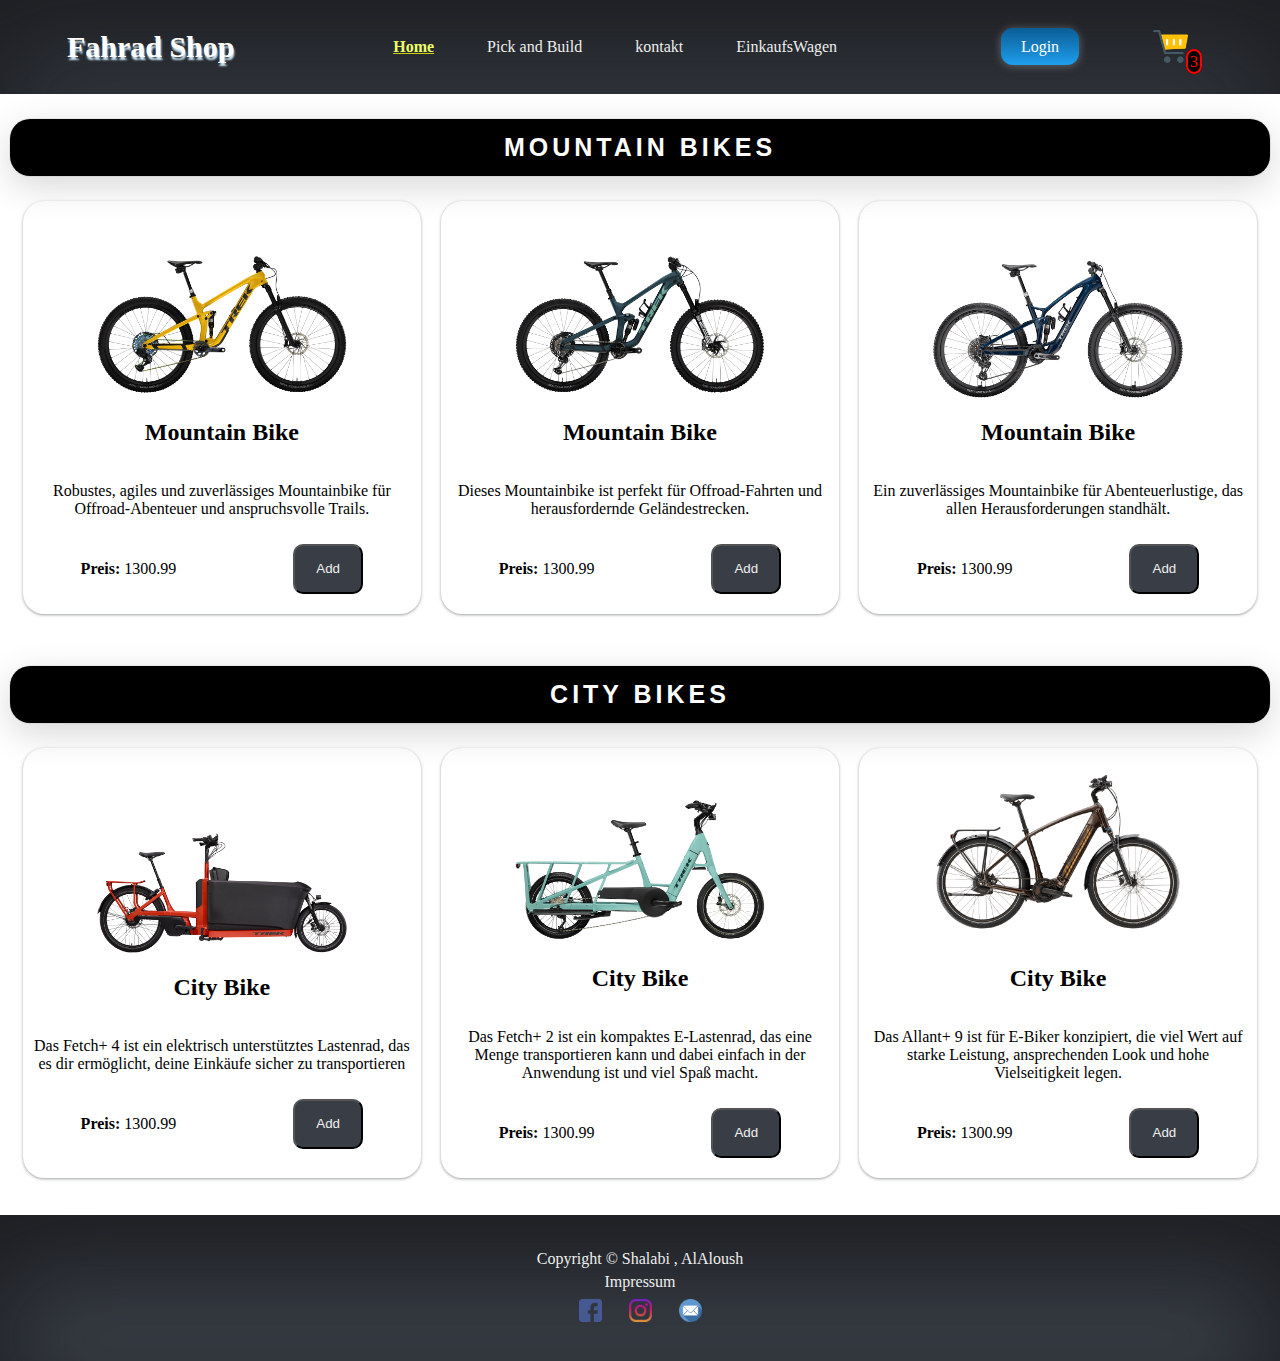
<file: Projekt/index.html>
<!DOCTYPE html>
<html lang="en">
  <head>
    <meta charset="UTF-8" />
    <meta http-equiv="X-UA-Compatible" content="IE=edge" />
    <meta name="viewport" content="width=device-width, initial-scale=1.0" />
    <meta
      name="description"
      content="Unsere Internetseite ist ein Fahrradverkaufsportal, das eine einzigartige Funktion namens 'Pick and Build' bietet. Kunden können ihre eigenen Fahrräder individuell gestalten, indem sie verschiedene Komponenten wie Rahmen, Räder, Sattel und Sitz auswählen. "
    />
    <meta
      name="keywords"
      content="individuelle Fahrradgestaltung, Pick and Build, Fahrradkonfigurator, Fahrradzusammenstellung, Fahrradkauf"
    />
    <meta
      property="og:title"
      content="Fahrradverkauf und individuelle Fahrradgestaltung"
    />
    <meta
      property="og:description"
      content="Erleben Sie den perfekten Fahrradkauf und gestalten Sie Ihr individuelles Fahrrad mit unserem einzigartigen 'Pick and Build' Tool. Wählen Sie aus einer Vielzahl von Komponenten und personalisieren Sie Ihr Fahrrad nach Ihren Vorlieben und Bedürfnissen."
    />
    <meta property="og:type" content="article" />
    <meta property="og:locale" content="de_DE" />
    <meta
      property="og:image"
      content="https://cdn.pixabay.com/photo/2013/03/19/18/23/mountain-biking-95032_1280.jpg"
    />
    <link rel="stylesheet" href="assets/css/style.css" />
    <title>Home</title>
  </head>
  <body>
    <header>
      <nav>
        <div class="logo"><h1>Fahrad Shop</h1></div>
        <label id="menuHover">&#9776;</label>
        <ul>
          <li><a class="underline" href="index.html">Home</a></li>
          <li><a href="pick-build.html">Pick and Build</a></li>
          <li><a href="contact-us.html">kontakt</a></li>
          <li><a href="wagenKorb.html">EinkaufsWagen</a></li>
        </ul>
        <ul>
          <li><a href="login.html" class="a_btn">Login</a></li>
          <li>
            <a href="wagenKorb.html"
              ><span class="cart icons"><span id="quantity">3</span></span></a
            >
          </li>
        </ul>
      </nav>
      <div class="divmenu">
        <ul>
          <li><a class="underline" href="index.html"> Home</a></li>
          <li><a href="pick-build.html">Pick and Build</a></li>
          <li><a href="contact-us.html">kontakt</a></li>
          <li><a href="login.html">Login</a></li>
          <li><a href="wagenKorb.html">Einkaufswagen</a></li>
        </ul>
      </div>
    </header>
                                        <!-- main continaer -->
    <main>
      <section>
        <h1 class="sec_titles">Mountain Bikes</h1>
        <div class="flex_continaer_box">
          <div class="box">
            <img
              src="assets/images/bikes/trek1.png"
              alt="Mountain bike trek1"
              width="250"
            />
            <h2>Mountain Bike</h2>
            <p>
              Robustes, agiles und zuverlässiges Mountainbike für
              Offroad-Abenteuer und anspruchsvolle Trails.
            </p>
            <div class="preis-add">
              <p><span> Preis: </span>1300.99</p>
              <button class="add_btn">Add</button>
            </div>
          </div>
          <div class="box">
            <img
              src="assets/images/bikes/trek2.png"
              alt="Mountain bike trek2"
              width="250"
            />
            <h2>Mountain Bike</h2>
            <p>
              Dieses Mountainbike ist perfekt für Offroad-Fahrten und
              herausfordernde Geländestrecken.
            </p>
            <div class="preis-add">
              <p><span> Preis: </span>1300.99</p>
              <button class="add_btn">Add</button>
            </div>
          </div>
          <div class="box">
            <img
              src="assets/images/bikes/trek3.png"
              alt="Mountain bike trek3"
              width="250"
            />
            <h2>Mountain Bike</h2>
            <p>
              Ein zuverlässiges Mountainbike für Abenteuerlustige, das allen
              Herausforderungen standhält.
            </p>
            <div class="preis-add">
              <p><span> Preis: </span>1300.99</p>
              <button class="add_btn">Add</button>
            </div>
          </div>
        </div>
      </section>
      <section>
        <h1 class="sec_titles">City Bikes</h1>
        <div class="flex_continaer_box">
          <div class="box">
            <img
              src="assets/images/bikes/city1.png"
              alt="city-bike-1"
              width="250"
            />
            <h2>City Bike</h2>
            <p>
              Das Fetch+ 4 ist ein elektrisch unterstütztes Lastenrad, das es
              dir ermöglicht, deine Einkäufe sicher zu transportieren
            </p>
            <div class="preis-add">
              <p><span> Preis: </span>1300.99</p>
              <button class="add_btn">Add</button>
            </div>
          </div>
          <div class="box">
            <img
              src="assets/images/bikes/city2.png"
              alt="city-bike-2"
              width="250"
            />
            <h2>City Bike</h2>
            <p>
              Das Fetch+ 2 ist ein kompaktes E-Lastenrad, das eine Menge
              transportieren kann und dabei einfach in der Anwendung ist und
              viel Spaß macht.
            </p>
            <div class="preis-add">
              <p><span> Preis: </span>1300.99</p>
              <button class="add_btn">Add</button>
            </div>
          </div>
          <div class="box">
            <img
              src="assets/images/bikes/city3.png"
              alt="city-bike-3"
              width="250"
            />
            <h2>City Bike</h2>
            <p>
              Das Allant+ 9 ist für E-Biker konzipiert, die viel Wert auf starke
              Leistung, ansprechenden Look und hohe Vielseitigkeit legen.
            </p>
            <div class="preis-add">
              <p><span> Preis: </span>1300.99</p>
              <button class="add_btn">Add</button>
            </div>
          </div>
        </div>
      </section>
    </main>

    <!-- Footer Home  -->
    <footer>
      <div class="footerC">
        <a href="copyRight.html">Copyright &copy; Shalabi , AlAloush </a>
      </div>
      <div class="footerI"><a href="Impressum.html"> Impressum</a></div>
      <div class="contackt-icons">
        <ul>
          <li>
            <a href="https://www.facebook.com/"
              ><span class="fa icons"></span
            ></a>
          </li>
          <li>
            <a href="https://www.instagram.com/"
              ><span class="ins icons"></span
            ></a>
          </li>
          <li>
            <a href="https://www.gmail.com/"
              ><span class="email icons"></span
            ></a>
          </li>
        </ul>
      </div>
    </footer>
    <script src="assets/js/menu.js"></script>
  </body>
</html>
</file>
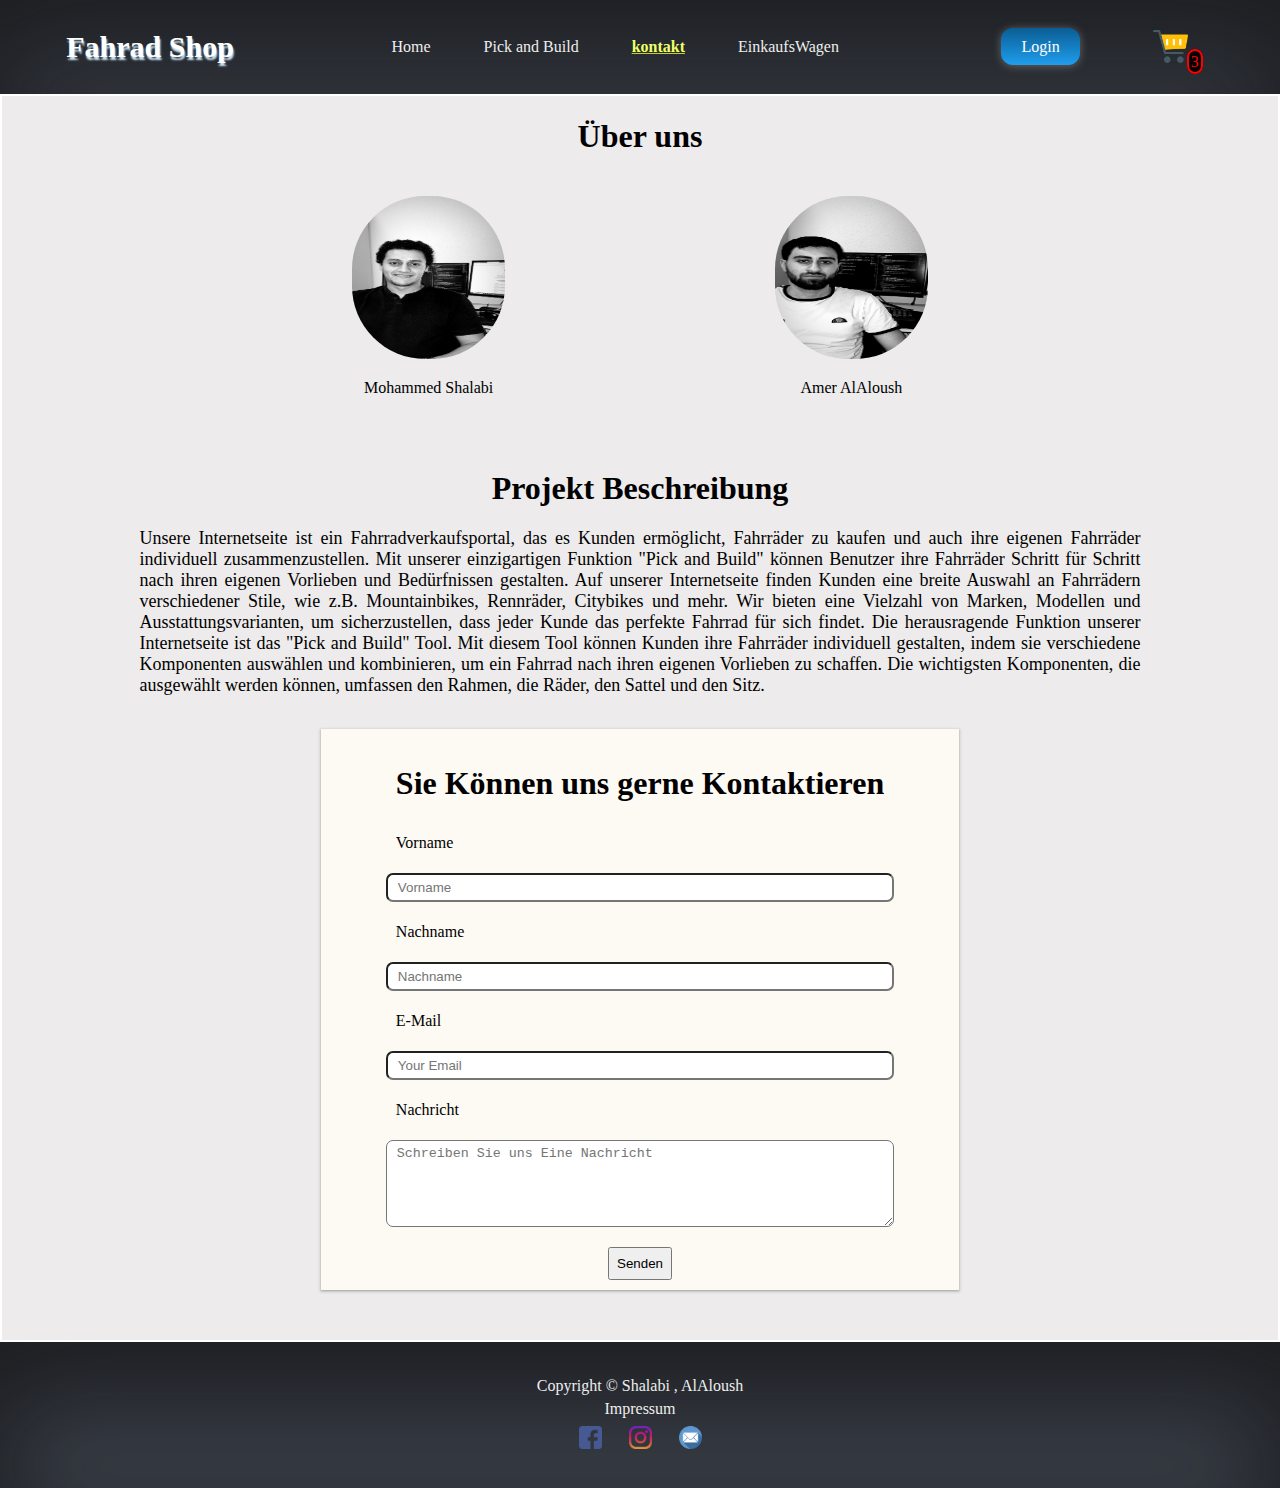
<file: Projekt/contact-us.html>
<!DOCTYPE html>
<html lang="en">
  <head>
    <meta charset="UTF-8" />
    <meta http-equiv="X-UA-Compatible" content="IE=edge" />
    <meta name="viewport" content="width=device-width, initial-scale=1.0" />
    <meta
      name="description"
      content="Unsere Internetseite ist ein Fahrradverkaufsportal, das eine einzigartige Funktion namens 'Pick and Build' bietet. Kunden können ihre eigenen Fahrräder individuell gestalten, indem sie verschiedene Komponenten wie Rahmen, Räder, Sattel und Sitz auswählen. "
    />
    <meta
      name="keywords"
      content="individuelle Fahrradgestaltung, Pick and Build, Fahrradkonfigurator, Fahrradzusammenstellung, Fahrradkauf"
    />
    <meta
      property="og:title"
      content="Fahrradverkauf und individuelle Fahrradgestaltung"
    />
    <meta
      property="og:description"
      content="Erleben Sie den perfekten Fahrradkauf und gestalten Sie Ihr individuelles Fahrrad mit unserem einzigartigen 'Pick and Build' Tool. Wählen Sie aus einer Vielzahl von Komponenten und personalisieren Sie Ihr Fahrrad nach Ihren Vorlieben und Bedürfnissen."
    />
    <meta property="og:type" content="article" />
    <meta property="og:locale" content="de_DE" />
    <meta
      property="og:image"
      content="https://cdn.pixabay.com/photo/2013/03/19/18/23/mountain-biking-95032_1280.jpg"
    />
    <link rel="stylesheet" href="assets/css/style.css" />
    <title>contact us</title>
  </head>
  <body>
    <header>
      <nav>
        <div class="logo"><h1>Fahrad Shop</h1></div>
        <label id="menuHover">&#9776;</label>
        <ul>
          <li><a href="index.html">Home</a></li>
          <li><a href="pick-build.html">Pick and Build</a></li>
          <li><a class="underline" href="contact-us.html">kontakt</a></li>
          <li><a href="wagenKorb.html">EinkaufsWagen</a></li>
        </ul>
        <ul>
          <li><a href="login.html" class="a_btn">Login</a></li>
          <li>
            <a href="wagenKorb.html"
              ><span class="cart icons"><span id="quantity">3</span></span></a
            >
          </li>
        </ul>
      </nav>
      <div class="divmenu">
        <ul>
          <li><a href="index.html">Home</a></li>
          <li><a href="pick-build.html">Pick and Build</a></li>
          <li><a class="underline" href="contact-us.html">kontakt</a></li>
          <li><a href="login.html">Login</a></li>
          <li><a href="wagenKorb.html">EinkaufsWagen</a></li>
        </ul>
      </div>
    </header>
    <!-- main continaer -->
    <main id="contact-container">
      <div>
        <h1 class="überschrift">Über uns</h1>
      </div>
      <div class="about-us-containers">
        <div class="fw100">
          <img
            class="our-pics"
            src="assets/images/profile/Mohammed.JPG"
            alt="Mohammed-picture"
          />
          <p>Mohammed Shalabi</p>
        </div>
        <div class="fw30">
          <img
            class="our-pics"
            src="assets/images/profile/Amer.JPG"
            alt="Mohammed-picture"
          />
          <p>Amer AlAloush</p>
        </div>
      </div>
      <div class="beschreibung">
        <h1 class="überschrift">Projekt Beschreibung</h1>
        <p>
          Unsere Internetseite ist ein Fahrradverkaufsportal, das es Kunden
          ermöglicht, Fahrräder zu kaufen und auch ihre eigenen Fahrräder
          individuell zusammenzustellen. Mit unserer einzigartigen Funktion
          "Pick and Build" können Benutzer ihre Fahrräder Schritt für Schritt
          nach ihren eigenen Vorlieben und Bedürfnissen gestalten. Auf unserer
          Internetseite finden Kunden eine breite Auswahl an Fahrrädern
          verschiedener Stile, wie z.B. Mountainbikes, Rennräder, Citybikes und
          mehr. Wir bieten eine Vielzahl von Marken, Modellen und
          Ausstattungsvarianten, um sicherzustellen, dass jeder Kunde das
          perfekte Fahrrad für sich findet. Die herausragende Funktion unserer
          Internetseite ist das "Pick and Build" Tool. Mit diesem Tool können
          Kunden ihre Fahrräder individuell gestalten, indem sie verschiedene
          Komponenten auswählen und kombinieren, um ein Fahrrad nach ihren
          eigenen Vorlieben zu schaffen. Die wichtigsten Komponenten, die
          ausgewählt werden können, umfassen den Rahmen, die Räder, den Sattel
          und den Sitz.
        </p>
      </div>
      <div class="w50">
        <form method="post" action="#">
          <h1 class="überschrift">Sie Können uns gerne Kontaktieren</h1>
          <p>Vorname</p>
          <!-- <label for="text-btn">Vorname:</label><br>
                <input id="text-btn" value="Wile"> -->
          <input class="text-btn" type="text" placeholder="Vorname" />
          <p>Nachname</p>
          <!-- <label for="text-btn">Nachname:</label><br>
                <input id="text-btn" value="Wile"> -->
          <input class="text-btn" type="text" placeholder="Nachname" />
          <p>E-Mail</p>
          <input
            class="text-btn"
            type="email"
            name="Email"
            placeholder="Your Email"
          />
          <p>Nachricht</p>
          <textarea
            class="text-btn"
            placeholder="Schreiben Sie uns Eine Nachricht"
            cols="30"
            rows="5"
          ></textarea>
          <!-- <button type="submit">Absenden</button> -->
        </form>
        <button id="send-button"  onclick="alert('deine Nachricht ist eingegangen')">Senden</button>
      </div>
    </main>

    <!-- Footer Home  -->
    <footer>
      <div class="footerC">
        <a href="copyRight.html">Copyright &copy; Shalabi , AlAloush </a>
      </div>
      <div class="footerI"><a href="Impressum.html"> Impressum</a></div>
      <div class="contackt-icons">
        <ul>
          <li>
            <a href="https://www.facebook.com/"
              ><span class="fa icons"></span
            ></a>
          </li>
          <li>
            <a href="https://www.instagram.com/"
              ><span class="ins icons"></span
            ></a>
          </li>
          <li>
            <a href="https://www.gmail.com/"
              ><span class="email icons"></span
            ></a>
          </li>
        </ul>
      </div>
    </footer>
    <script src="assets/js/menu.js"></script>
  </body>
</html>
</file>
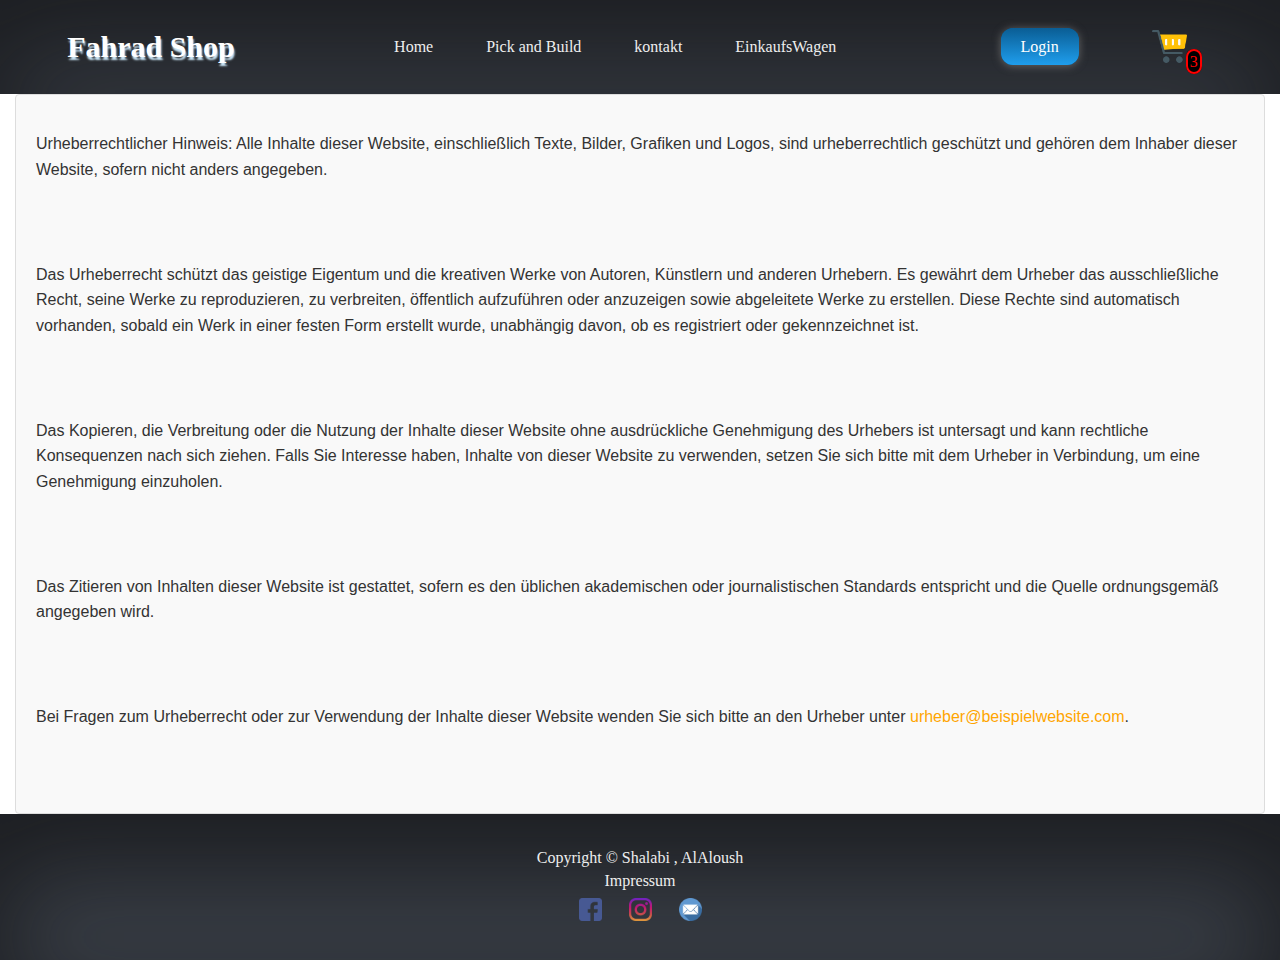
<file: Projekt/copyRight.html>
<!DOCTYPE html>
<html lang="en">
  <head>
    <meta charset="UTF-8" />
    <meta http-equiv="X-UA-Compatible" content="IE=edge" />
    <meta name="viewport" content="width=device-width, initial-scale=1.0" />
    <link rel="stylesheet" href="assets/css/style.css" />
    <title>copy right</title>
  </head>
  <body>
    <header>
      <nav>
        <div class="logo"><h1>Fahrad Shop</h1></div>
        <label id="menuHover">&#9776;</label>
        <ul>
          <li><a href="index.html">Home</a></li>
          <li><a href="pick-build.html">Pick and Build</a></li>
          <li><a href="contact-us.html">kontakt</a></li>
          <li><a href="wagenKorb.html">EinkaufsWagen</a></li>
        </ul>
        <ul>
          <li><a href="login.html" class="a_btn">Login</a></li>
          <li>
            <a href="wagenKorb.html"
              ><span class="cart icons"><span id="quantity">3</span></span></a
            >
          </li>
        </ul>
      </nav>
      <div class="divmenu">
        <ul>
          <li><a href="index.html">Home</a></li>
          <li><a href="pick-build.html">Pick and Build</a></li>
          <li><a href="contact-us.html">kontakt</a></li>
          <li><a href="login.html">Login</a></li>
          <li><a href="wagenKorb.html">Einkaufswagen</a></li>
        </ul>
      </div>
    </header>
<div class="copyrights">
    <div id="copyright" >
      <p>Urheberrechtlicher Hinweis: Alle Inhalte dieser Website, einschließlich Texte, Bilder, Grafiken und Logos, sind urheberrechtlich geschützt und gehören dem Inhaber dieser Website, sofern nicht anders angegeben.</p>
      <p>Das Urheberrecht schützt das geistige Eigentum und die kreativen Werke von Autoren, Künstlern und anderen Urhebern. Es gewährt dem Urheber das ausschließliche Recht, seine Werke zu reproduzieren, zu verbreiten, öffentlich aufzuführen oder anzuzeigen sowie abgeleitete Werke zu erstellen. Diese Rechte sind automatisch vorhanden, sobald ein Werk in einer festen Form erstellt wurde, unabhängig davon, ob es registriert oder gekennzeichnet ist.</p>
      <p>Das Kopieren, die Verbreitung oder die Nutzung der Inhalte dieser Website ohne ausdrückliche Genehmigung des Urhebers ist untersagt und kann rechtliche Konsequenzen nach sich ziehen. Falls Sie Interesse haben, Inhalte von dieser Website zu verwenden, setzen Sie sich bitte mit dem Urheber in Verbindung, um eine Genehmigung einzuholen.</p>
      <p>Das Zitieren von Inhalten dieser Website ist gestattet, sofern es den üblichen akademischen oder journalistischen Standards entspricht und die Quelle ordnungsgemäß angegeben wird.</p>
      <p>Bei Fragen zum Urheberrecht oder zur Verwendung der Inhalte dieser Website wenden Sie sich bitte an den Urheber unter <a href="mailto:urheber@beispielwebsite.com">urheber@beispielwebsite.com</a>.</p>
    </div></div>
    <footer>
      <div class="footerC"><a href="copyRight.html">Copyright &copy; Shalabi , AlAloush </a></div>
      <div class="footerI"><a href="Impressum.html"> Impressum</a></div>
      <div class="contackt-icons">
        <ul>
          <li>
            <a href="https://www.facebook.com/"
            ><span class="fa icons"></span
              ></a>
            </li>
            <li>
              <a href="https://www.instagram.com/"
              ><span class="ins icons"></span
                ></a>
              </li>
              <li>
                <a href="https://www.gmail.com/"
                ><span class="email icons"></span
                  ></a>
                </li>
              </ul>
            </div>
          </footer>
      <script src="assets/js/menu.js"></script>
    </body>
  </html>
</file>
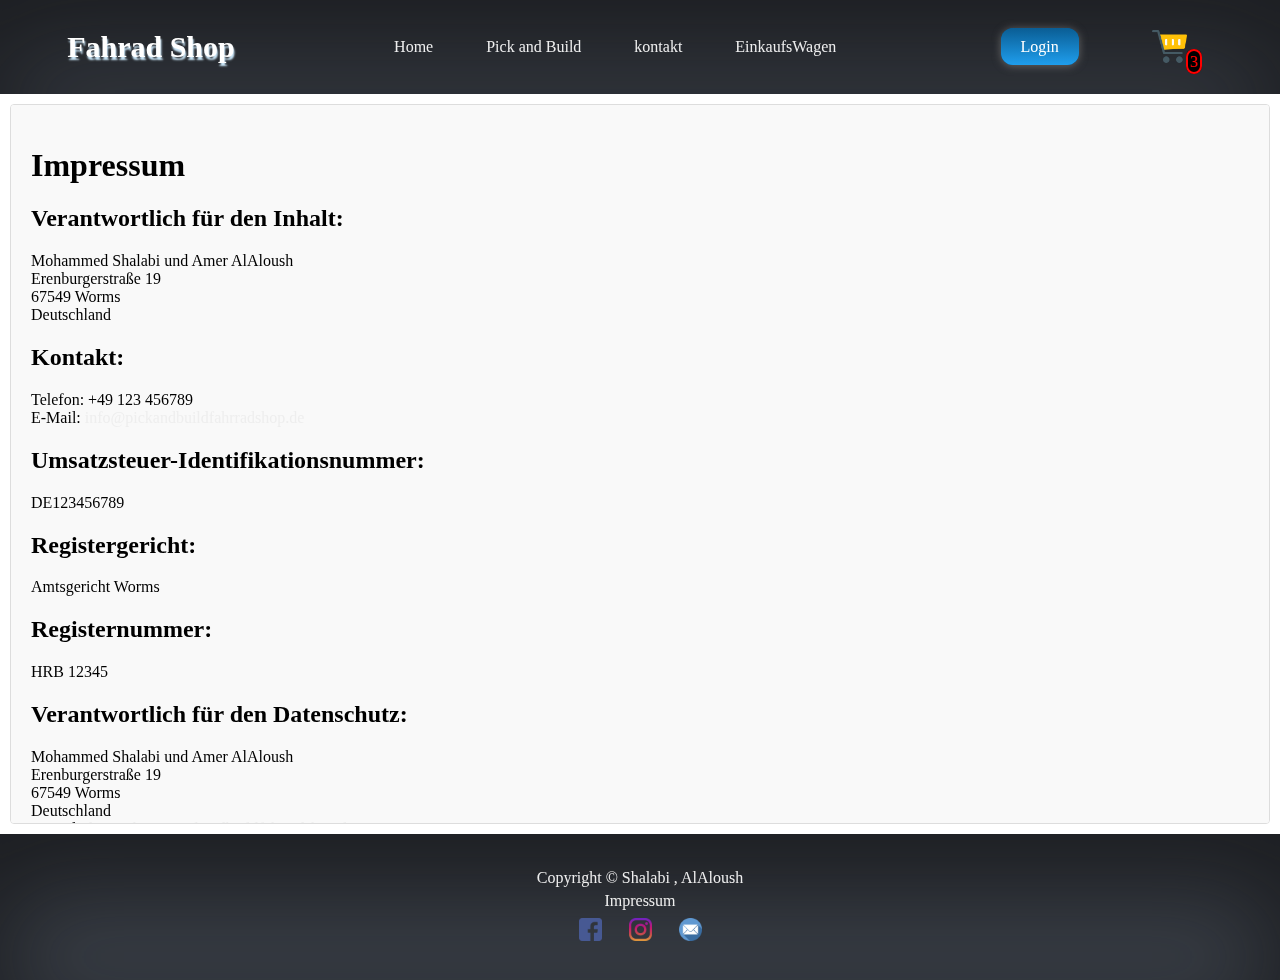
<file: Projekt/Impressum.html>
<!DOCTYPE html>
<html lang="en">
  <head>
    <meta charset="UTF-8" />
    <meta http-equiv="X-UA-Compatible" content="IE=edge" />
    <meta name="viewport" content="width=device-width, initial-scale=1.0" />
    <link rel="stylesheet" href="assets/css/style.css" />
    <title>Impressum</title>
  </head>
  <body>
    <header>
      <nav>
        <div class="logo"><h1>Fahrad Shop</h1></div>
        <label id="menuHover">&#9776;</label>
        <ul>
          <li><a href="index.html">Home</a></li>
          <li><a href="pick-build.html">Pick and Build</a></li>
          <li><a href="contact-us.html">kontakt</a></li>
          <li><a href="wagenKorb.html">EinkaufsWagen</a></li>
        </ul>
        <ul>
          <li><a href="login.html" class="a_btn">Login</a></li>
          <li>
            <a href="wagenKorb.html"
              ><span class="cart icons"><span id="quantity">3</span></span></a
            >
          </li>
        </ul>
      </nav>
      <div class="divmenu">
        <ul>
          <li><a href="index.html">Home</a></li>
          <li><a href="pick-build.html">Pick and Build</a></li>
          <li><a href="contact-us.html">kontakt</a></li>
          <li><a href="login.html">Login</a></li>
          <li><a href="wagenKorb.html">Einkaufswagen</a></li>
        </ul>
      </div>
    </header>
    <main>
      <div id="impressum">
        <h1>Impressum</h1>

        <h2>Verantwortlich für den Inhalt:</h2>
        <p>
          Mohammed Shalabi und Amer AlAloush<br />
          Erenburgerstraße 19<br />
          67549 Worms<br />
          Deutschland
        </p>

        <h2>Kontakt:</h2>
        <p>
          Telefon: +49 123 456789<br />
          E-Mail:
          <a href="mailto:info@pickandbuildfahrradshop.de"
            >info@pickandbuildfahrradshop.de</a
          >
        </p>

        <h2>Umsatzsteuer-Identifikationsnummer:</h2>
        <p>DE123456789</p>

        <h2>Registergericht:</h2>
        <p>Amtsgericht Worms</p>

        <h2>Registernummer:</h2>
        <p>HRB 12345</p>

        <h2>Verantwortlich für den Datenschutz:</h2>
        <p>
          Mohammed Shalabi und Amer AlAloush<br />
          Erenburgerstraße 19<br />
          67549 Worms<br />
          Deutschland<br />
          E-Mail:
          <a href="mailto:datenschutz@pickandbuildfahrradshop.de"
            >datenschutz@pickandbuildfahrradshop.de</a
          >
        </p>

        <h2>Haftungsausschluss:</h2>
        <p>
          Die Inhalte dieser Website wurden mit größtmöglicher Sorgfalt
          erstellt. Für die Richtigkeit, Vollständigkeit und Aktualität der
          Inhalte übernehmen wir jedoch keine Gewähr.
        </p>

        <h2>Urheberrecht:</h2>
        <p>
          Die durch die Seitenbetreiber erstellten Inhalte und Werke auf dieser
          Website unterliegen dem deutschen Urheberrecht. Die Vervielfältigung,
          Bearbeitung, Verbreitung und jede Art der Verwertung außerhalb der
          Grenzen des Urheberrechts bedürfen der schriftlichen Zustimmung des
          jeweiligen Autors bzw. Erstellers.
        </p>

        <h3>Quellenangaben für die verwendeten Bilder und Grafiken:</h3>
        <p>
          - Mountain Bikes © Trek Bicycle GmbH<br />
          - City Bikes © Trek Bicycle GmbH <br />
          - GDPR@trekbikes.com
        </p>
      </div>
    </main>
    <footer>
      <div class="footerC">
        <a href="copyRight.html">Copyright &copy; Shalabi , AlAloush </a>
      </div>
      <div class="footerI"><a href="Impressum.html"> Impressum</a></div>
      <div class="contackt-icons">
        <ul>
          <li>
            <a href="https://www.facebook.com/"
              ><span class="fa icons"></span
            ></a>
          </li>
          <li>
            <a href="https://www.instagram.com/"
              ><span class="ins icons"></span
            ></a>
          </li>
          <li>
            <a href="https://www.gmail.com/"
              ><span class="email icons"></span
            ></a>
          </li>
        </ul>
      </div>
    </footer>
    <script src="assets/js/menu.js"></script>
  </body>
</html>
</file>
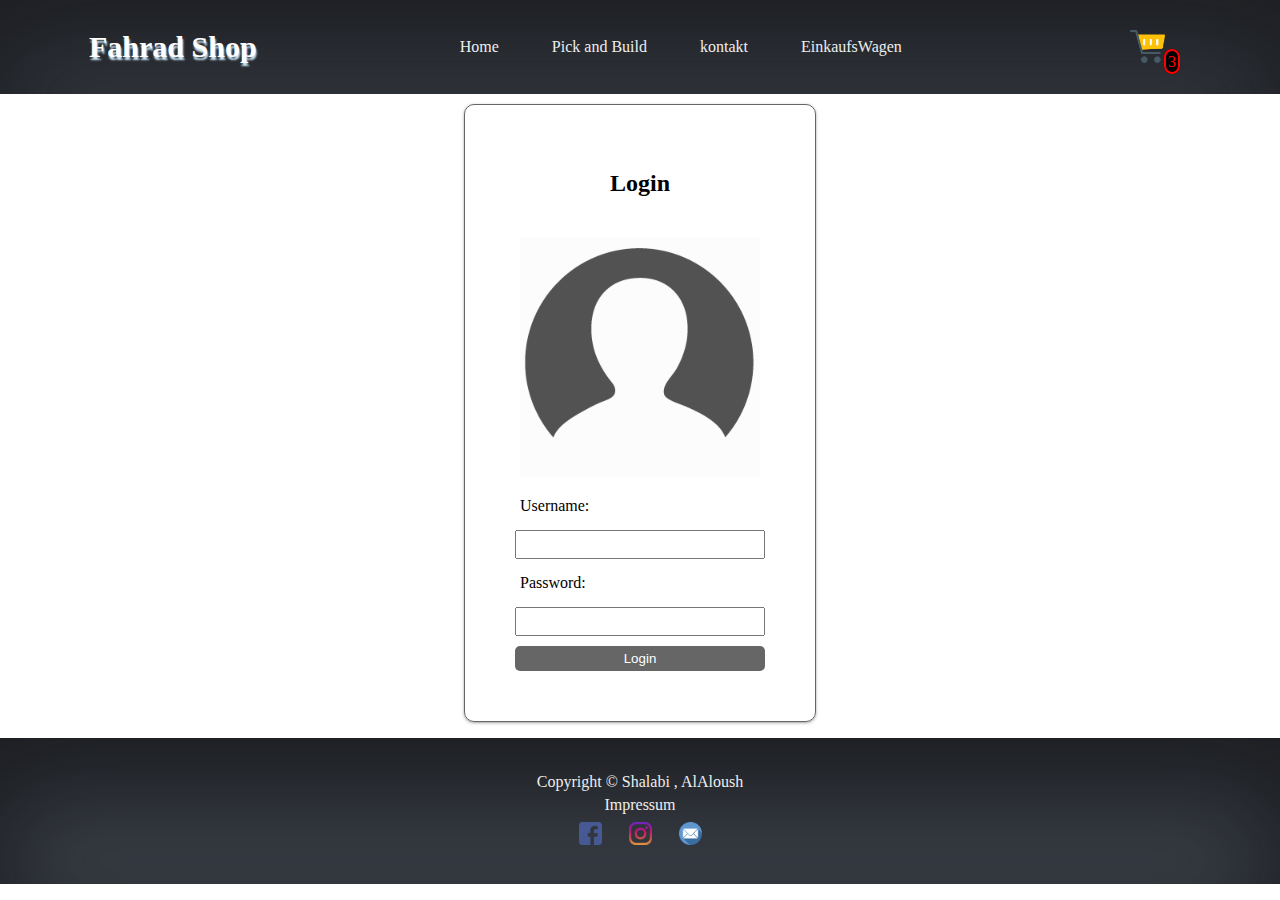
<file: Projekt/login.html>
<html>
  <!DOCTYPE html>
  <html lang="en">
    <head>
      <meta charset="UTF-8" />
      <meta name="viewport" content="width=device-width, initial-scale=1.0" />
      <link rel="stylesheet" href="assets/css/style.css" />
      <title>login page</title>
    </head>
    <body>
      <header>
        <nav>
          <div class="logo"><h1>Fahrad Shop</h1></div>
          <label id="menuHover">&#9776;</label>
          <ul>
            <li><a href="index.html">Home</a></li>
            <li><a href="pick-build.html">Pick and Build</a></li>
            <li><a href="contact-us.html">kontakt</a></li>
            <li><a href="wagenKorb.html">EinkaufsWagen</a></li>
          </ul>
          <ul>
            <li>
              <a href="wagenKorb.html"
                ><span class="cart icons"><span id="quantity">3</span></span></a
              >
            </li>
          </ul>
        </nav>
        <div class="divmenu">
          <ul>
            <li><a href="index.html">Home</a></li>
            <li><a href="pick-build.html">Pick and Build</a></li>
            <li><a href="contact-us.html">kontakt</a></li>
            <li><a href="login-test.html">Login</a></li>
            <li><a href="wagenKorb.html">Einkaufswagen</a></li>
          </ul>
        </div>
      </header>
      <main>
        <div id="login-con">
          <form action="post">
            <h2>Login</h2>
            <img
              class="user-picture"
              src="assets/images/icons/user-icon-13.jpg"
              alt="User Picture"
              width="250"
            />
            <label for="username">Username:</label>
            <input type="text" id="username" name="username" required />

            <label for="password">Password:</label>
            <input type="password" id="password" name="password" required />

            <input type="submit" value="Login" />
          </form>
        </div>
      </main>
      <footer>
        <div class="footerC">
          <a href="copyRight.html">Copyright &copy; Shalabi , AlAloush </a>
        </div>
        <div class="footerI"><a href="Impressum.html"> Impressum</a></div>
        <div class="contackt-icons">
          <ul>
            <li>
              <a href="https://www.facebook.com/"
                ><span class="fa icons"></span
              ></a>
            </li>
            <li>
              <a href="https://www.instagram.com/"
                ><span class="ins icons"></span
              ></a>
            </li>
            <li>
              <a href="https://www.gmail.com/"
                ><span class="email icons"></span
              ></a>
            </li>
          </ul>
        </div>
      </footer>
      <script src="assets/js/menu.js"></script>
    </body>
  </html>
</html>
</file>
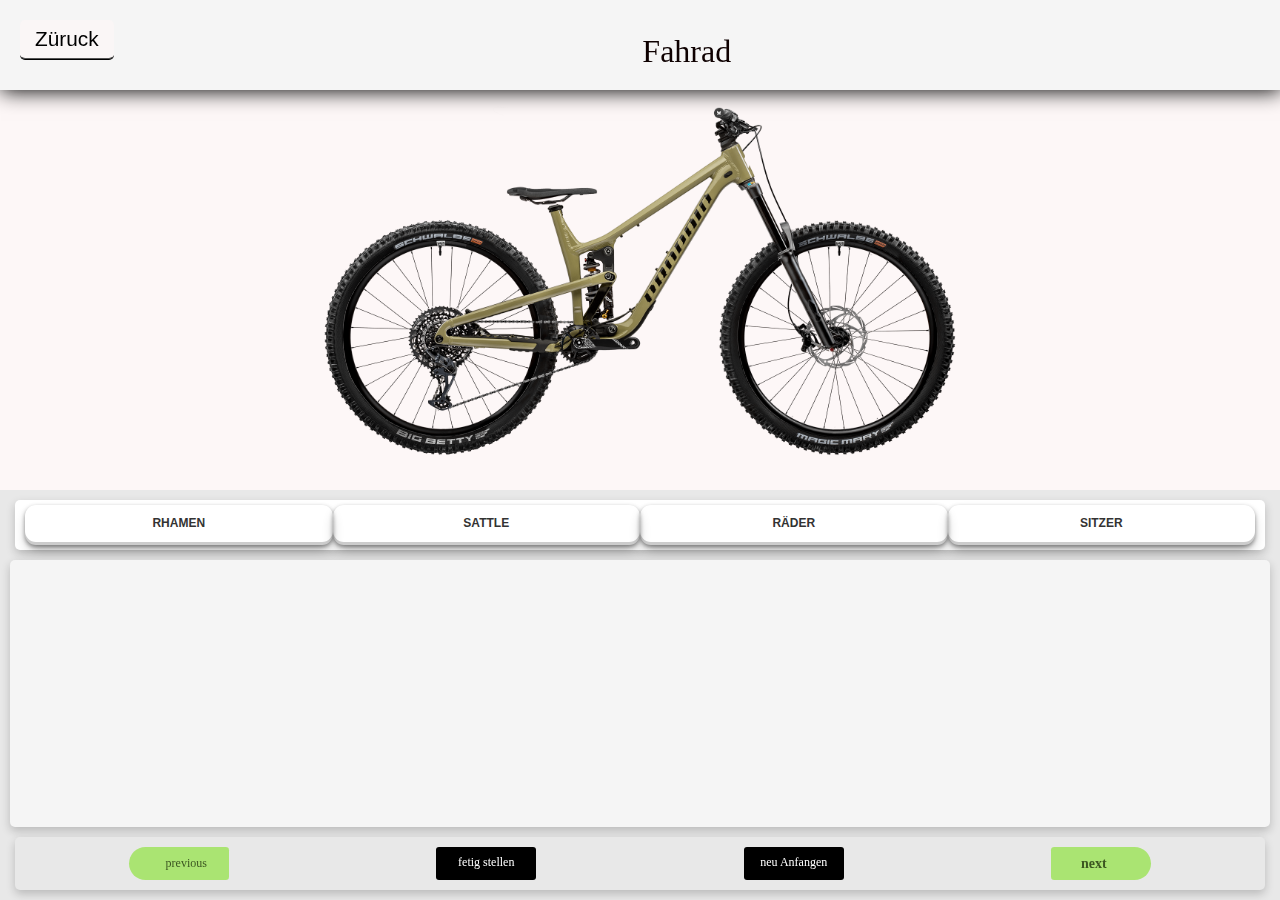
<file: Projekt/pick-build.html>
<!DOCTYPE html>
<html lang="en">
  <head>
    <meta charset="UTF-8" />
    <meta http-equiv="X-UA-Compatible" content="IE=edge" />
    <meta name="viewport" content="width=device-width, initial-scale=1.0" />
    <meta
      name="description"
      content="Unsere Internetseite ist ein Fahrradverkaufsportal, das eine einzigartige Funktion namens 'Pick and Build' bietet. Kunden können ihre eigenen Fahrräder individuell gestalten, indem sie verschiedene Komponenten wie Rahmen, Räder, Sattel und Sitz auswählen. "
    />
    <meta
      name="keywords"
      content="individuelle Fahrradgestaltung, Pick and Build, Fahrradkonfigurator, Fahrradzusammenstellung, Fahrradkauf"
    />
    <meta
      property="og:title"
      content="Fahrradverkauf und individuelle Fahrradgestaltung"
    />
    <meta
      property="og:description"
      content="Erleben Sie den perfekten Fahrradkauf und gestalten Sie Ihr individuelles Fahrrad mit unserem einzigartigen 'Pick and Build' Tool. Wählen Sie aus einer Vielzahl von Komponenten und personalisieren Sie Ihr Fahrrad nach Ihren Vorlieben und Bedürfnissen."
    />
    <meta property="og:type" content="article" />
    <meta property="og:locale" content="de_DE" />
    <meta
      property="og:image"
      content="https://cdn.pixabay.com/photo/2013/03/19/18/23/mountain-biking-95032_1280.jpg"
    />
    <link rel="stylesheet" href="assets/css/style.css" />
    <link rel="script" href="pick-build.js" />
    <title>Pick and Build</title>
  </head>
  <body>
    <main class="pick_main">
      <div class="Pick_build">
        <div id="title">
          <button id="züruck_btn">Züruck</button>
          <script>
            let zurueck_btn = document.getElementById("züruck_btn");
            zurueck_btn.addEventListener("click", function () {
              window.location.href = "index.html";
            });
          </script>
          <span id="name_tit">Fahrad</span>
        </div>
        <div id="erg">
          <img
            src="assets/images/bikes/rahmen/rahmen.png"
            alt="Rahmen"
            id="rahmen"
          />
          <img
            src="assets/images/bikes/cover/cover.png"
            alt="Cover"
            id="cover"
          />
          <img
            src="assets/images/bikes/reder/reder.png"
            alt="Reder"
            id="reder"
          />
          <img src="assets/images/bikes/sitz/sitz.png" alt="Sitz" id="sitz" />
        </div>
        <div id="teile">
          <div id="teile_buttons">
            <button class="item_btn" id="rahmen_btn" title="Rahmen Button">
              <span>Rhamen</span>
            </button>
            <button class="item_btn" id="sattle_btn" title="Sattle Button">
              <span>Sattle</span>
            </button>
            <button class="item_btn" id="räder_btn" title="Räder Button">
              <span>Räder</span>
            </button>
            <button class="item_btn" id="sitz_btn" title="sitz Button">
              <span>sitzer</span>
            </button>
          </div>
          <div id="imageContainer"></div>

          <div class="items_container" id="items" onsubmit="addItems()">
            <button id="previous_btn">previous</button>
            <button class="style_btn" id="btn_chang">fetig stellen</button>
            <button class="style_btn" id="neu_beginnen">neu Anfangen</button>
            <button id="next_btn">next</button>
          </div>
        </div>
      </div>
    </main>
  </body>
  <script src="assets/js/pick-build.js"></script>
</html>
</file>
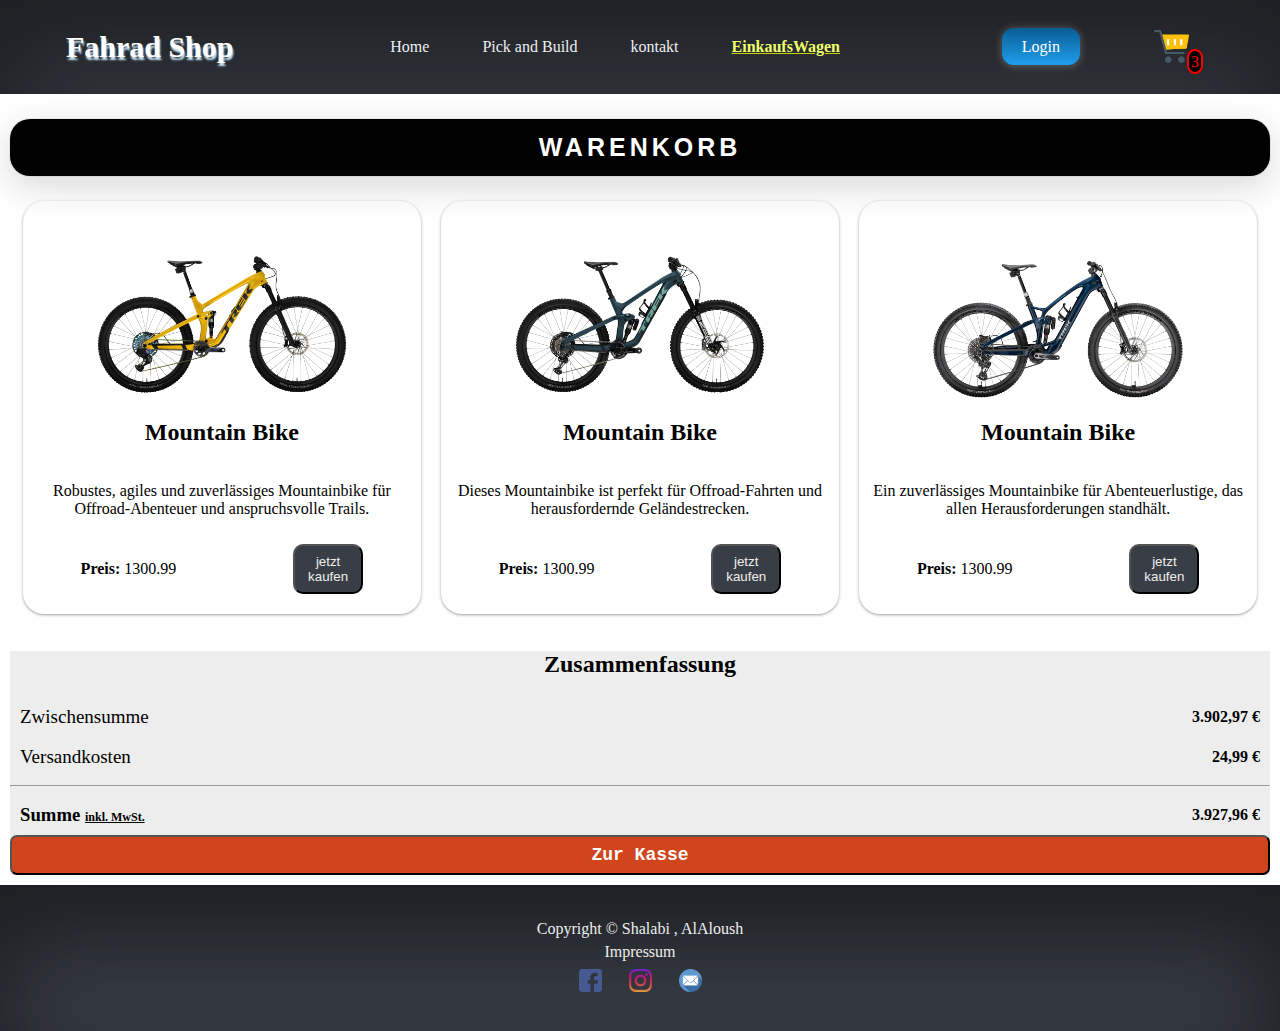
<file: Projekt/wagenKorb.html>
<!DOCTYPE html>
<html lang="en">
  <head>
    <meta charset="UTF-8" />
    <meta http-equiv="X-UA-Compatible" content="IE=edge" />
    <meta name="viewport" content="width=device-width, initial-scale=1.0" />
    <link rel="stylesheet" href="assets/css/style.css" />
    <title>Warenkorb</title>
  </head>
  <body>
    <header>
      <nav>
        <div class="logo"><h1>Fahrad Shop</h1></div>
        <label id="menuHover">&#9776;</label>
        <ul>
          <li><a href="index.html">Home</a></li>
          <li><a href="pick-build.html">Pick and Build</a></li>
          <li><a href="contact-us.html">kontakt</a></li>
          <li><a class="underline" href="wagenKorb.html">EinkaufsWagen</a></li>
        </ul>
        <ul>
          <li><a href="login.html" class="a_btn">Login</a></li>
          <li>
            <a href="wagenKorb.html"
              ><span class="cart icons"><span id="quantity">3</span></span></a
            >
          </li>
        </ul>
      </nav>
      <div class="divmenu">
        <ul>
          <li><a href="index.html">Home</a></li>
          <li><a href="pick-build.html">Pick and Build</a></li>
          <li><a href="contact-us.html">kontakt</a></li>
          <li><a href="login.html">Login</a></li>
          <li><a class="underline" href="wagenKorb.html">Einkaufswagen</a></li>
        </ul>
      </div>
    </header>
    <main class="wagenKorb">
      <section class="wagenKorb_sec">
        <h1 class="sec_titles">Warenkorb</h1>
        <div class="flex_continaer_box">
          <div class="box">
            <img
              src="assets/images/bikes/trek1.png"
              alt="Mountain bike trek1"
              width="250"
            />
            <h2>Mountain Bike</h2>
            <p>
              Robustes, agiles und zuverlässiges Mountainbike für
              Offroad-Abenteuer und anspruchsvolle Trails.
            </p>
            <div class="preis-add">
              <p><span> Preis: </span>1300.99</p>
              <button class="add_btn">jetzt kaufen</button>
            </div>
          </div>
          <div class="box">
            <img
              src="assets/images/bikes/trek2.png"
              alt="Mountain bike trek2"
              width="250"
            />
            <h2>Mountain Bike</h2>
            <p>
              Dieses Mountainbike ist perfekt für Offroad-Fahrten und
              herausfordernde Geländestrecken.
            </p>
            <div class="preis-add">
              <p><span> Preis: </span>1300.99</p>
              <button class="add_btn">jetzt kaufen</button>
            </div>
          </div>
          <div class="box">
            <img
              src="assets/images/bikes/trek3.png"
              alt="Mountain bike trek3"
              width="250"
            />
            <h2>Mountain Bike</h2>
            <p>
              Ein zuverlässiges Mountainbike für Abenteuerlustige, das allen
              Herausforderungen standhält.
            </p>
            <div class="preis-add">
              <p><span> Preis: </span>1300.99</p>
              <button class="add_btn">jetzt kaufen</button>
            </div>
          </div>
        </div>
      </section>
      <div class="cheakOut">
        <h2>Zusammenfassung</h2>
        <div>
          <p>Zwischensumme</p>
          <h4>3.902,97 €</h4>
        </div>
        <div>
          <p>Versandkosten</p>
          <h4>24,99 €</h4>
        </div>
        <hr />
        <div>
          <h3>Summe <span id="inkl_MwSt">inkl. MwSt.</span></h3>
          <h4>3.927,96 €</h4>
        </div>
        <button id="zurkasse">Zur Kasse</button>
      </div>
    </main>
    <footer>
      <div class="footerC">
        <a href="copyRight.html">Copyright &copy; Shalabi , AlAloush </a>
      </div>
      <div class="footerI"><a href="Impressum.html"> Impressum</a></div>
      <div class="contackt-icons">
        <ul>
          <li>
            <a href="https://www.facebook.com/"
              ><span class="fa icons"></span
            ></a>
          </li>
          <li>
            <a href="https://www.instagram.com/"
              ><span class="ins icons"></span
            ></a>
          </li>
          <li>
            <a href="https://www.gmail.com/"
              ><span class="email icons"></span
            ></a>
          </li>
        </ul>
      </div>
    </footer>
    <script src="assets/js/menu.js"></script>
  </body>
</html>
</file>
<file: Projekt/assets/css/style.css>
:root {
  --text: #fff;
  --test_col_black: #0e8388;
  --iconsMenu: #222831;
  --header-Footer: #393e46;
  --btn: #00adb5;
  --text: #eeeeee;
}
/* ------------------------Allgemine Style mobile first--------------------------- */
* {
  box-sizing: border-box;
}
body {
  margin: 0;
}
ul {
  list-style: none;
  margin: 11px 0px;
}
li {
  padding: 0px 5px;
}
a {
  text-decoration: none;
  color: var(--text);
}
/* ------------------------menu  style--------------------------- */
header {
  display: flex;
  flex-direction: column;
  box-shadow: inset -2px 50px 97px 10px rgba(14, 14, 15, 0.65);
  background-color: #393e46;
}
.logo > h1 {
  font-size: 30px;
  font-weight: bold;
  color: #ffffff;
  text-shadow: 1px 3px 2px #d0edff;
}

nav {
  display: flex;
  justify-content: space-around;
  align-items: center;
  padding: 10px;
  color: var(--text);
}
nav > ul {
  display: none;
  gap: 43px;
}
.a_btn {
  background: #0a5d94;
  background-image: -webkit-linear-gradient(top, #0a5d94, #1f9eed);
  background-image: -moz-linear-gradient(top, #0a5d94, #1f9eed);
  background-image: -ms-linear-gradient(top, #0a5d94, #1f9eed);
  background-image: -o-linear-gradient(top, #0a5d94, #1f9eed);
  background-image: linear-gradient(to bottom, #0a5d94, #1f9eed);
  -webkit-border-radius: 12;
  -moz-border-radius: 12;
  border-radius: 12px;
  -webkit-box-shadow: 0px 1px 9px #666666;
  -moz-box-shadow: 0px 1px 9px #666666;
  box-shadow: 0px 1px 9px #666666;
  font-family: Georgia;
  color: #ffffff;
  font-size: 16px;
  padding: 10px 20px 10px 20px;
  text-decoration: none;
}

.a_btn:hover {
  background: #93c6e6;
  background-image: -webkit-linear-gradient(top, #93c6e6, #8969f0);
  background-image: -moz-linear-gradient(top, #93c6e6, #8969f0);
  background-image: -ms-linear-gradient(top, #93c6e6, #8969f0);
  background-image: -o-linear-gradient(top, #93c6e6, #8969f0);
  background-image: linear-gradient(to bottom, #93c6e6, #8969f0);
  text-decoration: none;
  color: black;
}

.divmenu {
  text-align: center;
  color: var(--text);
  display: flex;
  flex-direction: column;
  justify-content: flex-start;
  align-items: center;
}

.divmenu > ul {
  width: 80%;
  padding: 5px;
}

.divmenu > ul > li {
  padding: 10px;
  border-bottom: 1px solid var(--test_col_black);
}
.divmenu > ul > li:hover {
  color: var(--text);
}

.divmenu {
  display: none;
}
.underline {
  text-decoration: underline;
  text-decoration-color: #c9d30d;
  color: #eeff69;
  font-weight: 900;
}

.menuhoverM {
  display: inline-block;
}
/* ------------------------Main--------------------------- */

section {
  margin-top: 10px;
  margin-bottom: 27px;
  display: grid;
  /* flex-flow: row wrap; */
  grid-template-columns: 1fr;
}
.box > p {
  text-align: center;
  justify-self: center;
}
.sec_titles {
  text-align: center;
  font-family: "Heebo", sans-serif;
  font-size: 25px;
  font-weight: 600;
  letter-spacing: 4px;
  font-style: normal;
  text-transform: uppercase;
  color: #ffffff;
  background-color: black;
  padding: 14px 10px;
  border-radius: 20px;
  box-shadow: rgba(0, 0, 0, 0.16) 0px 10px 36px 0px,
    rgba(0, 0, 0, 0.06) 0px 0px 0px 1px;
  margin: 15px 10px;
}
.flex_continaer_box {
  padding: 0% 1%;
  /* display: flex;
  flex-flow: row wrap; */
  display: grid;
  /* flex-flow: row wrap; */
  grid-template-columns: 1fr;
}

.box {
  flex-basis: 100%;
  margin: 10px;
  display: flex;
  flex-direction: column;
  justify-content: center;
  align-items: center;
  border: 11px outset #e1dfdf;
  padding: 10px;
  box-shadow: rgba(136, 165, 191, 0.48) 6px 2px 16px 0px,
    rgba(255, 255, 255, 0.8) -6px -2px 16px 0px;
}
.preis-add {
  display: flex;
  justify-content: space-between;
  width: 80%;
  padding: 10px;
}
.preis-add > p > span {
  font-weight: bold;
}
.add_btn {
  background-color: var(--header-Footer);
  width: 70px;
  padding: 5px;
  border-radius: 10px;
  color: var(--text);
  align-items: center;
}
/* ------------------------Footer--------------------------- */
footer {
  display: flex;
  flex-flow: column wrap;
  justify-content: center;
  padding: 30px;
  box-shadow: inset -2px 50px 97px 10px rgba(14, 14, 15, 0.65);
  background-color: var(--header-Footer);
}

.footerC {
  text-align: center;
  flex-basis: 100%;
  padding: 5px;
}
.footerC > a {
  color: var(--text);
}
.footerI {
  display: flex;
  justify-content: center;
}
.contackt-icons {
  display: flex;
  color: var(--text);
  align-items: center;
  justify-content: center;
}
.icons {
  background-size: 23px;
  background-repeat: no-repeat;
  background-position: center;
  padding: 3px 20px;
}
.fa {
  background-image: url("../images/icons/facebook.png");
}
.ins {
  background-image: url("../images/icons/instagram.png");
}
.email {
  background-image: url("../images/icons/email.png");
}

.contackt-icons > ul {
  display: flex;
  justify-content: flex-end;
  padding: 0px 20px;
}
/* -------------pick and build--------------------------------- */
.pick_main {
  height: 100%;
  width: 100%;
  display: flex;
  top: 0;
  left: 0;
  position: fixed;
}
.Pick_build {
  background-color: whitesmoke;
  border: #000000;
  width: 100%;
  height: 100%;
  display: flex;
  flex-direction: column;
}
#title {
  display: flex;
  justify-content: space-between;
  padding: 20px;
  box-shadow: 1px 1px 20px black;
  text-align: center;
  z-index: 2;
}
#züruck_btn {
  height: 40px;
  font-size: 1.3rem;
  border: none;
  border-bottom: 2px ridge #000000;
  background-color: #faf6f6;
  color: #000000;
  padding: 5px 15px;
  border-radius: 5px;
  cursor: pointer;
  transition: background-color 0.3s ease;
}

#züruck_btn:hover {
  background-color: #ebe5e5;
}

#züruck_btn:focus {
  outline: none;
}

#name_tit {
  font-size: 2rem;
  width: 800px;
  color: rgb(14, 0, 0);
  margin-top: 13px;
  display: flex;
  flex-grow: 1;
  justify-content: space-around;
}
#erg {
  background-color: rgb(253, 247, 247);
  border: #000000;
  /* display: flex;
  align-items: center;
  justify-content: center; */
  position: relative;
  width: 100%;
  height: 200%;
  overflow: hidden;
}
#erg > img {
  position: absolute;
  top: 50%;
  left: 50%;
  object-fit: contain;
  max-width: 100%;
  max-height: 100%;
}
#cover {
  z-index: 4;
  transform: translate(-50%, -50%);
}

#rahmen {
  z-index: 5;
  transform: translate(-50%, -50%);
}

#reder {
  z-index: 3;
  transform: translate(-50%, -50%);
}

#sitz {
  z-index: 2;
  transform: translate(-48%, -34%);
}
#teile {
  background-color: #e8e8e8;

  width: 100%;
  height: 100%;
  display: flex;
  justify-content: center;
  flex-flow: column nowrap;
  padding: 10px;
  box-shadow: 0px 0px 10px rgba(0, 0, 0, 0.2);
}

#teile_buttons {
  display: flex;
  margin-inline: 5px;
  flex-flow: row nowrap;
  background-color: white;
  padding: 5px 10px;
  height: 50px;

  box-shadow: 0px 4px 10px rgba(0, 0, 0, 0.2);
  border-radius: 5px;
}

.item_btn {
  display: flex;
  flex-direction: column;
  align-items: center;
  padding: 1px;
  flex-basis: 25%;
  background-color: transparent;
  color: white;
  border: none;
  cursor: pointer;
  box-shadow: rgba(0, 0, 0, 0.4) 0px 2px 4px,
    rgba(0, 0, 0, 0.3) 0px 7px 13px -3px, rgba(0, 0, 0, 0.2) 0px -3px 0px inset;
  transition: background-color 0.3s ease;
  flex-grow: 1;
  border-radius: 11px;
  transition: box-shadow 1.5s ease;
}
.item_btn span {
  margin-top: 10px;
  font-size: 12px;
  text-align: center;
  color: #333;
  font-weight: bold;
  text-transform: uppercase;
}

.item_btn:hover {
  background-color: darkorange;
  box-shadow: none;
}

.item_btn:focus {
  outline: none;
}
#imageContainer {
  display: flex;
  justify-content: center;
  margin-top: 10px;
  background-color: whitesmoke;
  height: 267px;
  flex-direction: column;
  flex-wrap: wrap;
  box-shadow: 0px 4px 10px rgba(0, 0, 0, 0.2);
  border-radius: 5px;
  overflow: auto;
}
#imageContainer > div {
  display: flex;
  flex-direction: column;
  align-items: center;
  box-shadow: rgba(67, 71, 85, 0.27) 0px 0px 0.25em,
    rgba(90, 125, 188, 0.05) 0px 0.25em 1em;
}
#imageContainer > div > img {
  display: flex;
  justify-content: space-around;
  width: 350px;
  height: 193px;
  margin: 10px;
}
#imageContainer > div > img > p {
  text-align: center;
  font-weight: bolder;
}

.img_click {
  border: 2px solid #666;
}

#items {
  display: flex;
  justify-content: space-around;
  margin-inline: 5px;
  margin-top: 10px;
  background-color: #e8e8e8;
  padding: 10px;
  height: 53px;
  box-shadow: 0px 4px 10px rgba(0, 0, 0, 0.2);
  border-radius: 5px;
}
.style_btn {
  border: none;
  font-family: inherit;
  background-color: black;
  color: #fff;
  font-size: 12px;
  text-decoration: none;
  padding: 5px 15px;
  width: 100px;
  border-radius: 3px;
  border-bottom: 2px solid rgba(0, 0, 0, 0.25);
  transition: width 0.6s ease;
}
.style_btn:hover {
  width: 105px;
}
.#ne .style_btn:hover,
button:focus {
  cursor: pointer;
  opacity: 0.75;
}
#next_btn {
  text-decoration: none;
  font-family: inherit;
  font-size: 14px;
  font-weight: bolder;
  border: none;
  padding: 5px 25px 5px 10px;
  border-radius: 5px 25px 25px 5px;
  background-color: #aae472;
  color: #3c5721;
  width: 100px;
  transition: width 0.6s ease;
}
#next_btn:hover {
  width: 105px;
}

#previous_btn {
  text-decoration: none;
  font-family: inherit;
  font-size: 12px;
  border: none;
  padding: 5px 10px 5px 25px;
  border-radius: 25px 5px 5px 25px;
  background-color: #aae472;
  color: #3c5721;
  width: 100px;
  transition: width 0.6s ease;
}
#previous_btn:hover {
  width: 105px;
}

/* login-in seite */
#login-con {
  width: 100%;
  display: flex;
  justify-content: center;
  align-items: center;
  margin-top: 10px;
}
#login-con > form {
  display: flex;
  flex-flow: column;
  border: 1px solid #666;
  padding: 50px;
  border-radius: 10px;
  box-shadow: rgba(60, 64, 67, 0.3) 0px 1px 2px 0px,
    rgba(60, 64, 67, 0.15) 0px 1px 3px 1px;
}
#login-con > form > * {
  padding: 5px;
  margin-top: 10px;
}
#login-con > form > input {
  width: 100%;
}
#login-con > form > h2 {
  text-align: center;
}
#login-con > form > input[type="submit"] {
  background-color: #666;
  border: none;
  border-radius: 5px;
  color: #fff;
}
/* ------------------copy right page----------------------- */
.copyrights {
  font-family: Arial, sans-serif;
  color: #333;
  line-height: 1.6;
  display: flex;
  justify-content: center;
  align-items: center;
  margin: 0px 15px;
}

#copyright {
  display: flex;
  flex-direction: column;
  /* justify-content: center;
  align-items: center; */
  width: auto;
  height: auto;
  margin: auto;
  padding: 20px;
  background-color: #f9f9f9;
  border: 1px solid #ddd;
  border-radius: 4px;
  height: 80vh;
  overflow: auto;
}

#copyright p {
  margin-bottom: auto;
}
#copyright a {
  color: orange;
}
/* ---------------------Impressum page style ------------------- */
#impressum {
  border: 1px solid #ddd;
  border-radius: 4px;
  padding: 20px;
  margin: 10px;
  background-color: #f9f9f9;
  height: 80vh;
  overflow: auto;
}
/* --------------contact-container---------- */
#contact-container {
  display: flex;
  flex-direction: column;
  justify-content: center;
  align-items: center;
  margin: 2px;
  background-color: #e1dede9c;
}
#contact-container > div > form > * {
  display: block;
  width: 100%;
  padding: 5px 10px;
}
#contact-container > div > form {
  padding: 10px;
}
.text-btn {
  border-radius: 7px;
}
.w50 {
  display: flex;
  align-items: center;
  justify-content: center;
  flex-direction: column;
  box-shadow: rgba(60, 64, 67, 0.3) 0px 1px 2px 0px,
    rgba(60, 64, 67, 0.15) 0px 1px 3px 1px;
  margin-bottom: 50px;
  background: #fdf9f3;
}
#send-button {
  margin: 10px;
  padding: 7px;
}
/* ------------ about Us ------------  */
.überschrift {
  text-align: center;
}
.our-pics {
  width: 80px;
}
.about-us-containers {
  display: flex;
  flex-flow: row wrap;
  justify-content: center;
  width: 100%;
}

.about-us-containers > div {
  margin: 20px;
  text-align: center;
}
.beschreibung {
  padding: 10px;
  margin: 5px;
  width: 80%;
  text-align: justify;
}
.fw100 {
  flex-basis: 100%;
}
.fw100 > img,
.fw30 > img {
  border-radius: 73px;
  width: 153px;
  height: 163px;
}
.fw30 {
  flex-basis: 30%;
}
/* WARENKORB */
.cheakOut {
  background-color: #ededed;
  width: auto;
  margin: 10px;
}
.cheakOut > button {
  width: 100%;
  background-color: #d0451b;
  border-radius: 7px;
  cursor: pointer;
  color: #fbfbfb;
  font-family: Courier New;
  font-size: 18px;
  font-weight: bold;
  padding: 8px;
}
.cheakOut > button:hover {
  background-color: #bc3315;
}
.cheakOut > h2 {
  text-align: center;
}

.cheakOut > div {
  display: flex;
  flex-direction: row;
  justify-content: space-between;
  align-items: center;
  height: 40px;
  padding: 0px 10px;
}
.cheakOut > div > p {
  font-size: 19px;
}
#inkl_MwSt {
  font-size: 12px;
  text-decoration: underline;
}
@media screen and (min-width: 867px) {
  /* desktop menu style  */
  #menuHover {
    display: none;
  }
  nav > ul {
    display: flex;
  }
  nav > ul > li > a {
    color: var(--text);
  }
  nav > ul > li > a:hover {
    color: #4f5ae2;
  }
  /* --------main sections box ----------------- */
  .flex_continaer_box {
    /* display: flex;
    flex-flow: row wrap;
    justify-content: center; */
    display: grid;
    grid-template-columns: repeat(3, 1fr);
  }
  .divmenu {
    display: none !important;
  }
  /*------------- Contact container---------------- */
  .about-us-containers > div {
    flex-basis: 30%;
  }
  #contact-container > .w50 {
    width: 50%;
  }
  /* ---------------beschreibung unseres Projekt------------ */
  .beschreibung {
    padding: 10px;
    margin: 5px;
    width: 80%;
  }
  .beschreibung > p {
    font-size: 18px;
    font-weight: 200;
  }

  .box {
    border-radius: 21px;
    border: none;
    box-shadow: rgba(60, 64, 67, 0.3) 0px 1px 2px 0px,
      rgba(60, 64, 67, 0.15) 0px 1px 3px 1px;
  }
  .cart {
    background-image: url("../images/icons/cart.png");
    background-size: 35px;
    padding: 30px;
  }
  #quantity {
    position: relative;
    top: 15px;
    right: -24px;
    color: red;
    background: black;
    border-radius: 20px;
    border: 2px red solid;
    padding: 2px;
  }
  /* ----------wagenkorb----------- */
  .wagenKorb_sec > .flex_continaer_box {
  }
}
</file>
